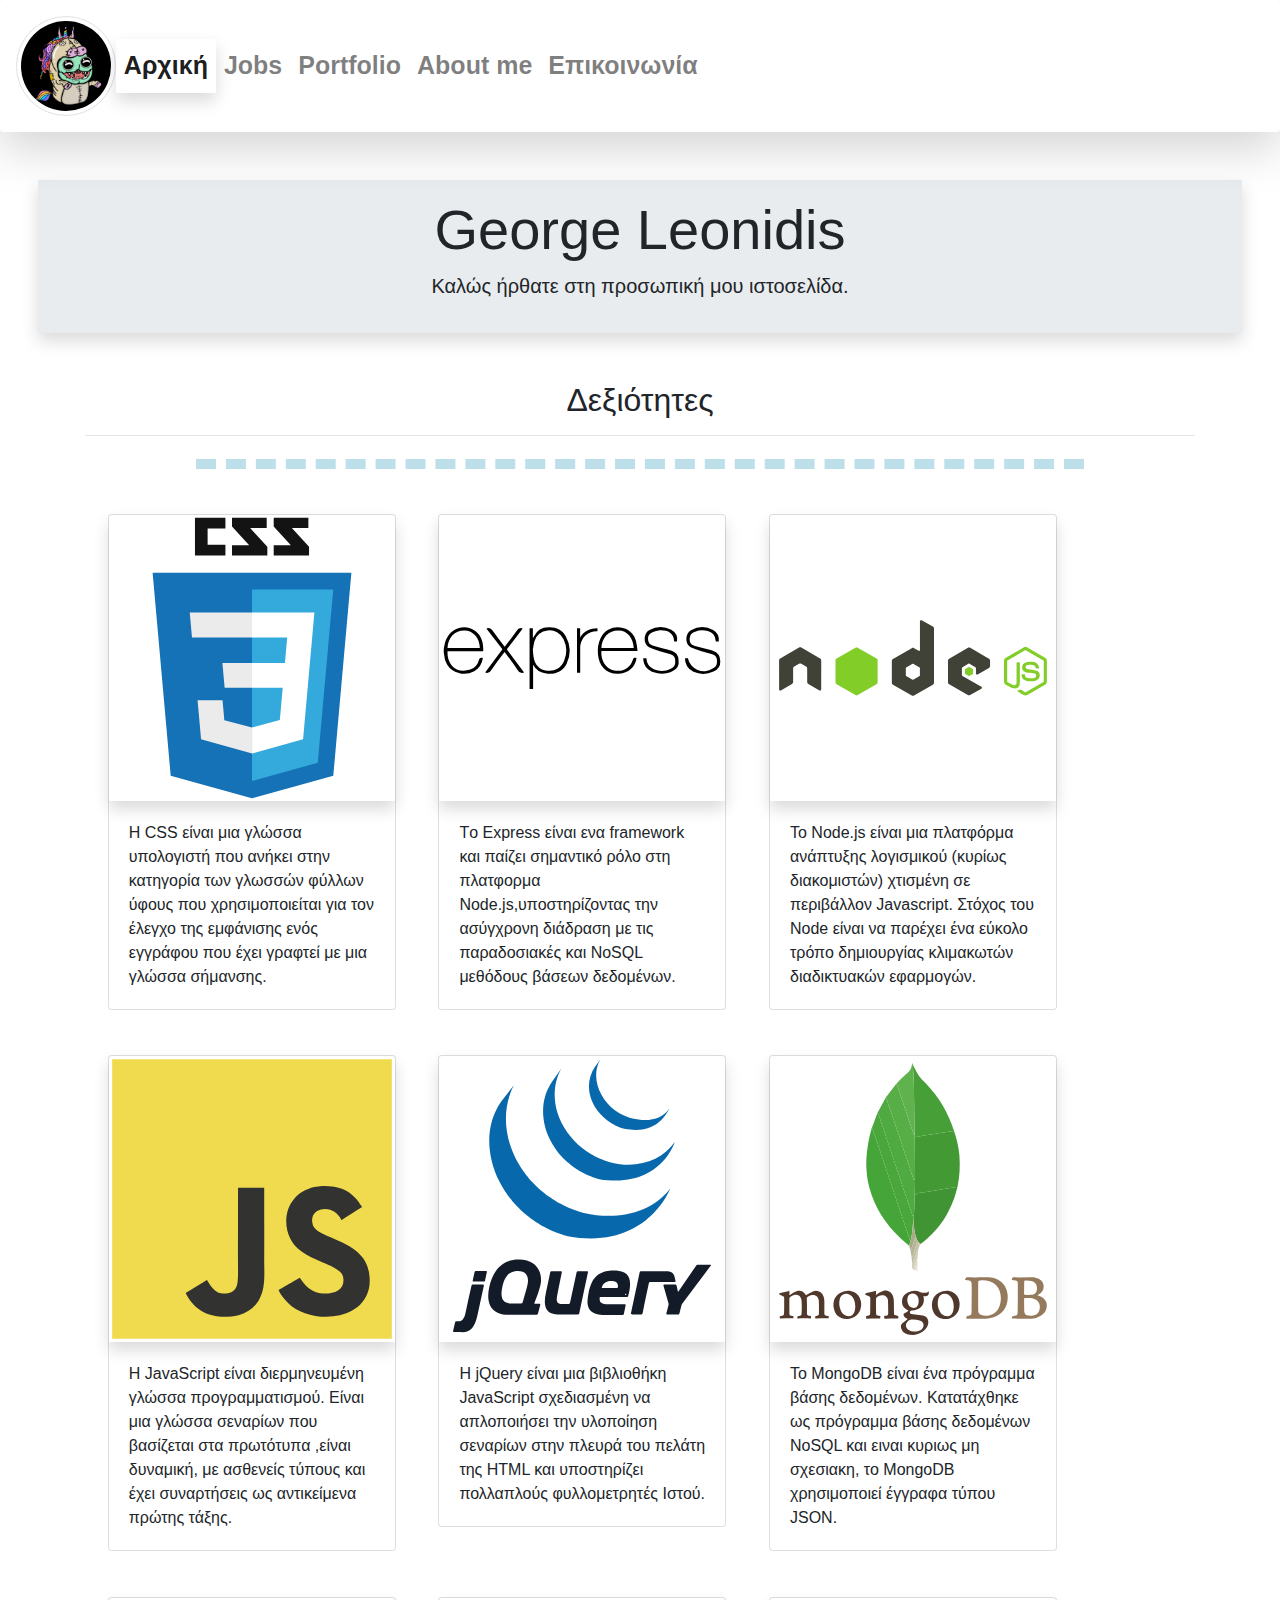
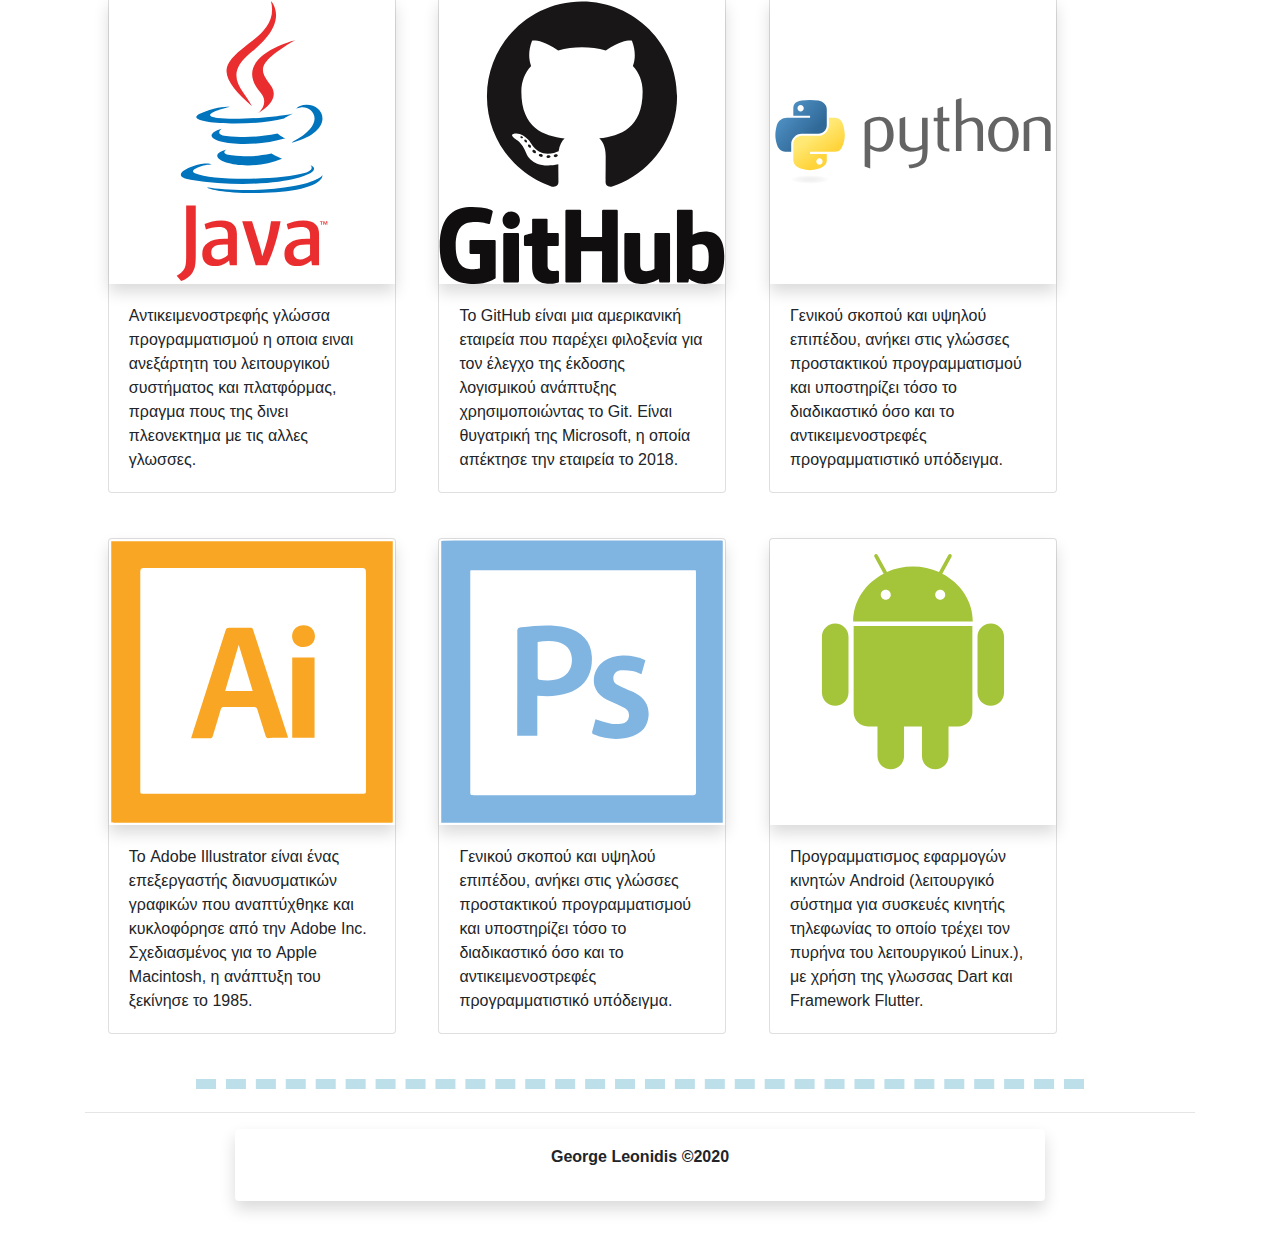
<file: index.html>
<html lang="en">

<head>
    <meta charset="UTF-8">
    <meta name="viewport" content="width=device-width, initial-scale=1.0">
    <title>George Leonidis | Homepage</title>
    <link rel="stylesheet" href="https://stackpath.bootstrapcdn.com/bootstrap/4.4.1/css/bootstrap.min.css"
        integrity="sha384-Vkoo8x4CGsO3+Hhxv8T/Q5PaXtkKtu6ug5TOeNV6gBiFeWPGFN9MuhOf23Q9Ifjh" crossorigin="anonymous">
    <link rel="stylesheet" href="css/mystyle.css">
    <link rel="shortcut icon" href="favicon.png" type="image/x-icon">

</head>

<body>
    <!-- NAVBAR STARTS -->
    <nav class="navbar navbar-expand-lg navbar-light shadow-lg p-3 mb-5 bg-white rounded">
        <img src="images/esen.png" class="img-fluid img-thumbnail myLogo">
        <button class="navbar-toggler" type="button" data-toggle="collapse" data-target="#navbarNav"
            aria-controls="navbarNav" aria-expanded="false" aria-label="Toggle navigation">
            <span class="navbar-toggler-icon"></span>
        </button>
        <div class="collapse navbar-collapse" id="navbarNav">
            <ul class="navbar-nav navbar-center">
                <li class="nav-item active">
                    <a class="nav-link shadow" href="#">Αρχική</a>
                </li>
                <li class="nav-item">
                    <a class="nav-link" href="jobs.html">Jobs</a>
                </li>
                <li class="nav-item">
                    <a class="nav-link" href="portfolio.html">Portfolio</a>
                </li>
                <li class="nav-item">
                    <a class="nav-link" href="aboutme.html">About me</a>
                </li>
                <li class="nav-item">
                    <a class="nav-link" href="contact.html">Επικοινωνία</a>
                </li>
            </ul>
        </div>
    </nav>
    <!-- NAVBAR ENDING -->
    <div class="jumbotron jumbotron-fluid shadow p-3 mb-5 homeBody">
        <div class="container">
            <h1 class="display-4">George Leonidis</h1>
            <p class="lead">Καλώς ήρθατε στη προσωπική μου ιστοσελίδα.
            </p>
        </div>
    </div>
    <h2 style="text-align: center;">Δεξιότητες</h2>

    <div class="container">
        <hr>
        <hr class="seperator">
        <div class="row">
            <div class="col-md-3 col-sm-6 skill-icons">
                <div class="card" style="width: 18rem;">
                    <img class="card-img-top shadow" src="images/css3-original-wordmark.svg">
                    <div class="card-body">
                        <p class="card-text">Η CSS είναι μια γλώσσα υπολογιστή που ανήκει στην κατηγορία των γλωσσών
                            φύλλων ύφους που χρησιμοποιείται για τον έλεγχο της εμφάνισης ενός εγγράφου που έχει γραφτεί
                            με μια γλώσσα σήμανσης.</p>
                    </div>
                </div>
            </div>
            <div class="col-md-3 col-sm-6 skill-icons">
                <div class="card" style="width: 18rem;">
                    <img class="card-img-top shadow" src="images/express-original-wordmark.svg">
                    <div class="card-body">
                        <p class="card-text">Tο Express είναι ενα framework και παίζει σημαντικό ρόλο στη πλατφορμα
                            Node.js,υποστηρίζοντας την
                            ασύγχρονη διάδραση με
                            τις παραδοσιακές και NoSQL μεθόδους βάσεων δεδομένων.</p>
                    </div>
                </div>
            </div>
            <div class="col-md-3 col-sm-6 skill-icons">
                <div class="card" style="width: 18rem;">
                    <img class="card-img-top shadow" src="images/nodejs-original-wordmark.svg">
                    <div class="card-body">
                        <p class="card-text">Το Node.js είναι μια πλατφόρμα ανάπτυξης λογισμικού (κυρίως διακομιστών)
                            χτισμένη σε περιβάλλον Javascript. Στόχος του Node είναι να παρέχει ένα εύκολο τρόπο
                            δημιουργίας κλιμακωτών διαδικτυακών εφαρμογών.</p>
                    </div>
                </div>
            </div>
            <div class="col-md-3 col-sm-6 skill-icons">
                <div class="card" style="width: 18rem;">
                    <img class="card-img-top shadow" src="images/javascript-original.svg">
                    <div class="card-body">
                        <p class="card-text">Η JavaScript είναι διερμηνευμένη γλώσσα προγραμματισμού. Είναι μια γλώσσα
                            σεναρίων που βασίζεται στα πρωτότυπα
                            ,είναι δυναμική, με ασθενείς τύπους και έχει συναρτήσεις ως αντικείμενα
                            πρώτης τάξης.</p>
                    </div>
                </div>
            </div>
            <div class="col-md-3 col-sm-6 skill-icons">
                <div class="card" style="width: 18rem;">
                    <img class="card-img-top shadow" src="images/jquery-original-wordmark.svg">
                    <div class="card-body">
                        <p class="card-text">Η jQuery είναι μια βιβλιοθήκη JavaScript σχεδιασμένη να απλοποιήσει την
                            υλοποίηση σεναρίων στην πλευρά του πελάτη της HTML και υποστηρίζει πολλαπλούς φυλλομετρητές
                            Ιστού.</p>
                    </div>
                </div>
            </div>
            <div class="col-md-3 col-sm-6 skill-icons">
                <div class="card" style="width: 18rem;">
                    <img class="card-img-top shadow" src="images/mongodb-original-wordmark.svg">
                    <div class="card-body">
                        <p class="card-text">Το MongoDB είναι ένα πρόγραμμα βάσης δεδομένων. Κατατάχθηκε ως πρόγραμμα
                            βάσης δεδομένων NoSQL και ειναι κυριως μη σχεσιακη, το MongoDB
                            χρησιμοποιεί έγγραφα τύπου JSON.</p>
                    </div>
                </div>
            </div>
            <div class="col-md-3 col-sm-6 skill-icons">
                <div class="card" style="width: 18rem;">
                    <img class="card-img-top shadow" src="images/java-original-wordmark.svg">
                    <div class="card-body">
                        <p class="card-text">Αντικειμενοστρεφής γλώσσα προγραμματισμού η οποια ειναι
                            ανεξάρτητη
                            του λειτουργικού
                            συστήματος και
                            πλατφόρμας, πραγμα πους της δινει πλεονεκτημα με τις αλλες γλωσσες.</p>
                    </div>
                </div>
            </div>
            <div class="col-md-3 col-sm-6 skill-icons">
                <div class="card" style="width: 18rem;">
                    <img class="card-img-top shadow" src="images/github-original-wordmark.svg">
                    <div class="card-body">
                        <p class="card-text">Το GitHub είναι μια αμερικανική εταιρεία που παρέχει φιλοξενία για τον
                            έλεγχο της έκδοσης λογισμικού ανάπτυξης χρησιμοποιώντας το Git. Είναι θυγατρική της
                            Microsoft, η οποία απέκτησε την εταιρεία το 2018.</p>
                    </div>
                </div>
            </div>
            <div class="col-md-3 col-sm-6 skill-icons">
                <div class="card" style="width: 18rem;">
                    <img class="card-img-top shadow" src="images/python-original-wordmark.svg">
                    <div class="card-body">
                        <p class="card-text">Γενικού σκοπού και υψηλού επιπέδου, ανήκει
                            στις γλώσσες προστακτικού προγραμματισμού και υποστηρίζει τόσο το
                            διαδικαστικό όσο και το αντικειμενοστρεφές προγραμματιστικό υπόδειγμα.</p>
                    </div>
                </div>
            </div>
            <div class="col-md-3 col-sm-6 skill-icons">
                <div class="card" style="width: 18rem;">
                    <img class="card-img-top shadow" src="images/illustrator-line.svg">
                    <div class="card-body">
                        <p class="card-text">Το Adobe Illustrator είναι ένας επεξεργαστής διανυσματικών γραφικών που
                            αναπτύχθηκε και κυκλοφόρησε από την Adobe Inc. Σχεδιασμένος για το Apple Macintosh, η
                            ανάπτυξη του ξεκίνησε το 1985. </p>
                    </div>
                </div>
            </div>
            <div class="col-md-3 col-sm-6 skill-icons">
                <div class="card" style="width: 18rem;">
                    <img class="card-img-top shadow" src="images/photoshop-line.svg">
                    <div class="card-body">
                        <p class="card-text">Γενικού σκοπού και υψηλού επιπέδου, ανήκει
                            στις γλώσσες προστακτικού προγραμματισμού και υποστηρίζει τόσο το
                            διαδικαστικό όσο και το αντικειμενοστρεφές προγραμματιστικό υπόδειγμα.</p>
                    </div>
                </div>
            </div>
            <div class="col-md-3 col-sm-6 skill-icons">
                <div class="card" style="width: 18rem;">
                    <img class="card-img-top shadow" src="images/android-original-wordmark.svg">
                    <div class="card-body">
                        <p class="card-text">Προγραμματισμος εφαρμογών κινητών Android (λειτουργικό σύστημα για συσκευές
                            κινητής τηλεφωνίας το οποίο τρέχει τον πυρήνα του λειτουργικού Linux.), με χρήση της γλωσσας
                            Dart και Framework Flutter.</p>
                    </div>
                </div>
            </div>
        </div>
        <hr class="seperator">
        <hr>
        <div class="shadow p-3 mb-5 bg-white rounded foot">

            <p class="footerText">George Leonidis ©2020</p>
        </div>
        <script src="https://code.jquery.com/jquery-3.4.1.slim.min.js"
            integrity="sha384-J6qa4849blE2+poT4WnyKhv5vZF5SrPo0iEjwBvKU7imGFAV0wwj1yYfoRSJoZ+n"
            crossorigin="anonymous"></script>
        <script src="https://cdn.jsdelivr.net/npm/popper.js@1.16.0/dist/umd/popper.min.js"
            integrity="sha384-Q6E9RHvbIyZFJoft+2mJbHaEWldlvI9IOYy5n3zV9zzTtmI3UksdQRVvoxMfooAo"
            crossorigin="anonymous"></script>
        <script src="https://stackpath.bootstrapcdn.com/bootstrap/4.4.1/js/bootstrap.min.js"
            integrity="sha384-wfSDF2E50Y2D1uUdj0O3uMBJnjuUD4Ih7YwaYd1iqfktj0Uod8GCExl3Og8ifwB6"
            crossorigin="anonymous"></script>
</body>

</html>
</file>
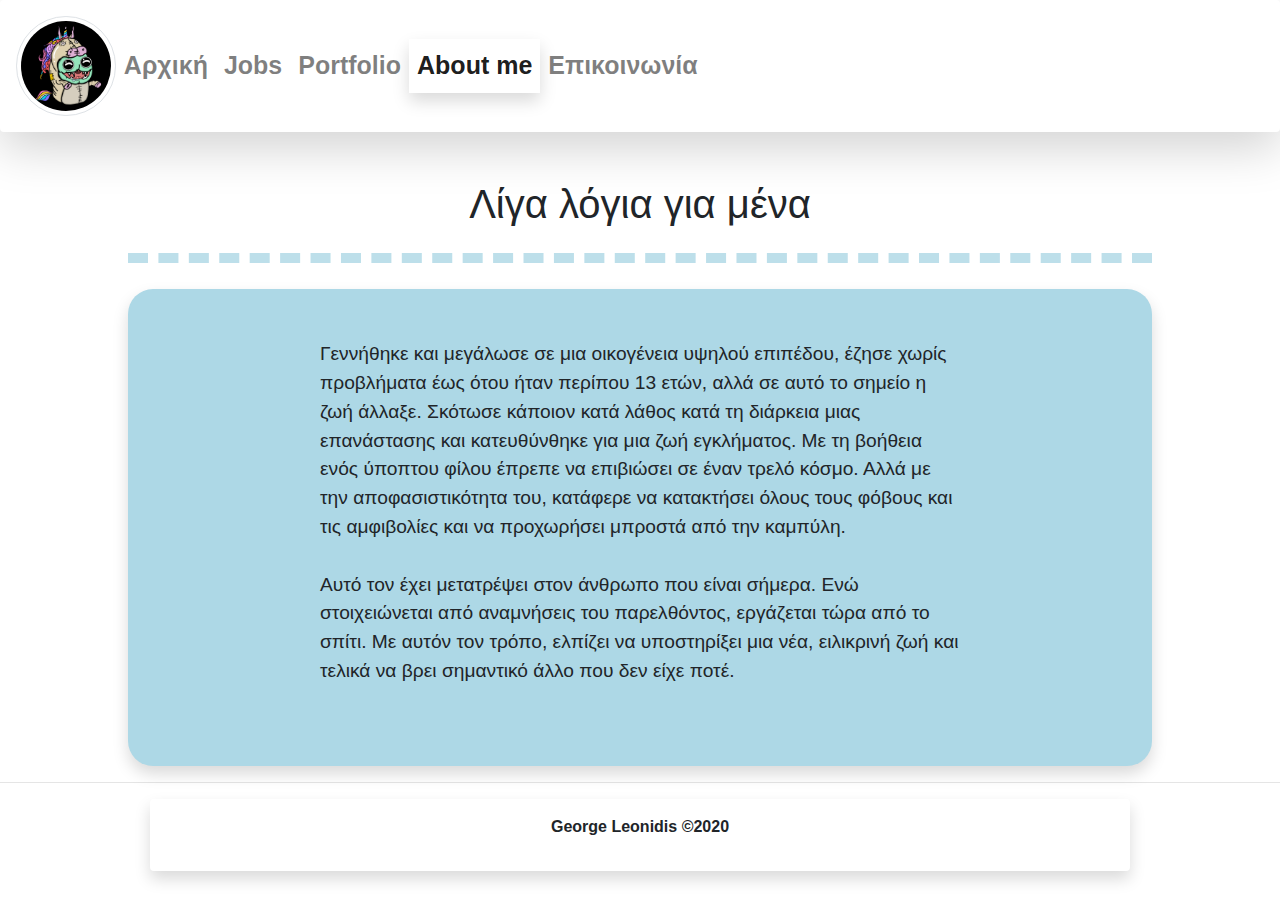
<file: aboutme.html>
<html lang="en">

<head>
    <meta charset="UTF-8">
    <meta name="viewport" content="width=device-width, initial-scale=1.0">
    <title>George Leonidis | About me</title>
    <link rel="stylesheet" href="https://stackpath.bootstrapcdn.com/bootstrap/4.4.1/css/bootstrap.min.css"
        integrity="sha384-Vkoo8x4CGsO3+Hhxv8T/Q5PaXtkKtu6ug5TOeNV6gBiFeWPGFN9MuhOf23Q9Ifjh" crossorigin="anonymous">
    <link rel="stylesheet" href="css/mystyle.css">
    <link rel="shortcut icon" href="favicon.png" type="image/x-icon">

</head>

<body>
    <!-- NAVBAR STARTS -->
    <nav class="navbar navbar-expand-lg navbar-light shadow-lg p-3 mb-5 bg-white rounded">
        <img src="images/esen.png" class="img-fluid img-thumbnail myLogo">
        <button class="navbar-toggler" type="button" data-toggle="collapse" data-target="#navbarNav"
            aria-controls="navbarNav" aria-expanded="false" aria-label="Toggle navigation">
            <span class="navbar-toggler-icon"></span>
        </button>
        <div class="collapse navbar-collapse" id="navbarNav">
            <ul class="navbar-nav navbar-center">
                <li class="nav-item ">
                    <a class="nav-link" href="index.html">Αρχική</a>
                </li>
                <li class="nav-item">
                    <a class="nav-link" href="jobs.html">Jobs</a>
                </li>
                <a class="nav-link" href="portfolio.html">Portfolio</a>

                <li class="nav-item">
                    <a class="nav-link active shadow" href="aboutme.html">About me</a>
                </li>
                <li class="nav-item">
                    <a class="nav-link" href="contact.html">Επικοινωνία</a>
                </li>
            </ul>
        </div>
    </nav>
    <!-- NAVBAR ENDING -->
    <h1 style="text-align: center;">Λίγα λόγια για μένα</h1>
    <hr class="seperator">
    <div class="aboutme-container shadow">
        <p class="about-me-text">Γεννήθηκε και μεγάλωσε σε μια οικογένεια υψηλού επιπέδου, έζησε χωρίς
            προβλήματα έως
            ότου
            ήταν περίπου 13 ετών, αλλά σε αυτό το σημείο η ζωή άλλαξε.
            Σκότωσε κάποιον κατά λάθος κατά τη διάρκεια μιας επανάστασης και κατευθύνθηκε για μια ζωή εγκλήματος. Με
            τη
            βοήθεια ενός ύποπτου φίλου έπρεπε να επιβιώσει σε έναν τρελό κόσμο. Αλλά με την αποφασιστικότητα
            του, κατάφερε να κατακτήσει όλους τους φόβους και τις αμφιβολίες και να προχωρήσει μπροστά από την
            καμπύλη.
        </p>
        <p class="about-me-text">
            Αυτό τον έχει μετατρέψει στον άνθρωπο που είναι σήμερα.
            Ενώ στοιχειώνεται από αναμνήσεις του παρελθόντος, εργάζεται τώρα από το σπίτι. Με αυτόν τον τρόπο,
            ελπίζει να υποστηρίξει μια νέα, ειλικρινή ζωή και τελικά να βρει σημαντικό άλλο που δεν είχε ποτέ.
        </p>

    </div>
    <hr>
    <div class="shadow p-3 mb-5 bg-white rounded foot">

        <p class="footerText">George Leonidis ©2020</p>
    </div>
    <script src="https://code.jquery.com/jquery-3.4.1.slim.min.js"
        integrity="sha384-J6qa4849blE2+poT4WnyKhv5vZF5SrPo0iEjwBvKU7imGFAV0wwj1yYfoRSJoZ+n"
        crossorigin="anonymous"></script>
    <script src="https://cdn.jsdelivr.net/npm/popper.js@1.16.0/dist/umd/popper.min.js"
        integrity="sha384-Q6E9RHvbIyZFJoft+2mJbHaEWldlvI9IOYy5n3zV9zzTtmI3UksdQRVvoxMfooAo"
        crossorigin="anonymous"></script>
    <script src="https://stackpath.bootstrapcdn.com/bootstrap/4.4.1/js/bootstrap.min.js"
        integrity="sha384-wfSDF2E50Y2D1uUdj0O3uMBJnjuUD4Ih7YwaYd1iqfktj0Uod8GCExl3Og8ifwB6"
        crossorigin="anonymous"></script>
</body>

</html>
</file>
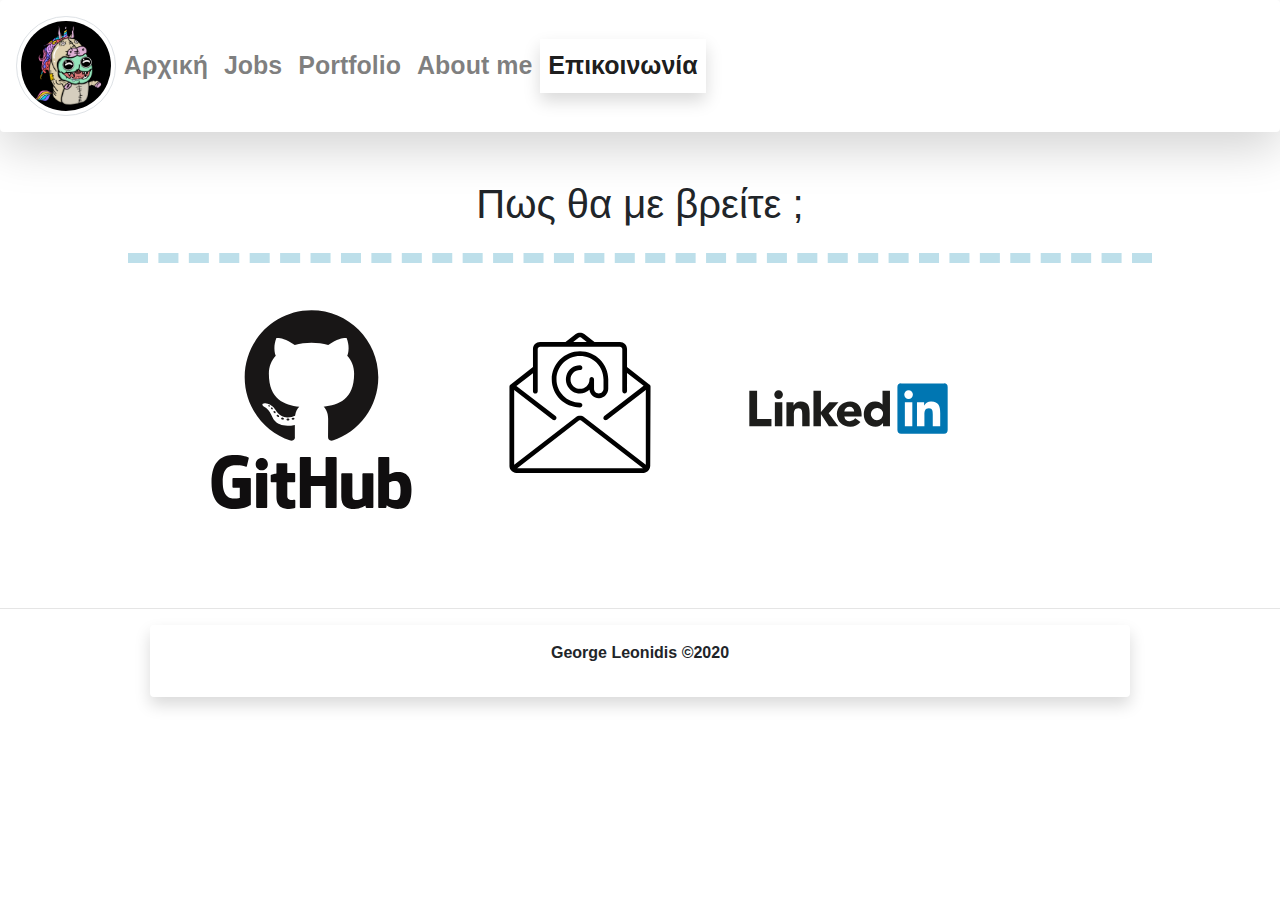
<file: contact.html>
<html lang="en">

<head>
    <meta charset="UTF-8">
    <meta name="viewport" content="width=device-width, initial-scale=1.0">
    <title>George Leonidis | Contact</title>
    <link rel="stylesheet" href="https://stackpath.bootstrapcdn.com/bootstrap/4.4.1/css/bootstrap.min.css"
        integrity="sha384-Vkoo8x4CGsO3+Hhxv8T/Q5PaXtkKtu6ug5TOeNV6gBiFeWPGFN9MuhOf23Q9Ifjh" crossorigin="anonymous">
    <link rel="stylesheet" href="css/mystyle.css">
    <link rel="shortcut icon" href="favicon.png" type="image/x-icon">

</head>

<body>
    <!-- NAVBAR STARTS -->
    <nav class="navbar navbar-expand-lg navbar-light shadow-lg p-3 mb-5 bg-white rounded">
        <img src="images/esen.png" class="img-fluid img-thumbnail myLogo">
        <button class="navbar-toggler" type="button" data-toggle="collapse" data-target="#navbarNav"
            aria-controls="navbarNav" aria-expanded="false" aria-label="Toggle navigation">
            <span class="navbar-toggler-icon"></span>
        </button>
        <div class="collapse navbar-collapse" id="navbarNav">
            <ul class="navbar-nav navbar-center">
                <li class="nav-item ">
                    <a class="nav-link" href="index.html">Αρχική</a>
                </li>
                <li class="nav-item">
                    <a class="nav-link" href="jobs.html">Jobs</a>
                </li>
                <a class="nav-link" href="portfolio.html">Portfolio</a>

                <li class="nav-item">
                    <a class="nav-link" href="aboutme.html">About me</a>
                </li>
                <li class="nav-item">
                    <a class="nav-link active shadow" href="aboutme.html">Επικοινωνία</a>
                </li>
            </ul>
        </div>
    </nav>
    <!-- NAVBAR ENDING -->
    <h1 style="text-align: center;">Πως θα με βρείτε ;</h1>
    <hr class="seperator">
    <div class="portfolio-container">
        <div class="row">
            <div class="col-md-3 col-sm-6 skill-icons">
                <a href="http://www.github.com/esentis" target="_blank"><img src="images/github-original-wordmark.svg"
                        alt=""></a>
            </div>
            <div class="col-md-3 col-sm-6 skill-icons">
                <a href="mailto:esentakos@yahoo.gr"><img src="images/mail.svg" alt=""></a>
            </div>
            <div class="col-md-3 col-sm-6 skill-icons">
                <a href="https://www.linkedin.com/in/george-leonidis-105397199/" target="_blank"><img
                        src="images/linkedin-original-wordmark.svg" alt=""></a>
            </div>
        </div>
    </div>
    <hr>
    <div class="shadow p-3 mb-5 bg-white rounded foot">

        <p class="footerText">George Leonidis ©2020</p>
    </div>
    <script src="https://code.jquery.com/jquery-3.4.1.slim.min.js"
        integrity="sha384-J6qa4849blE2+poT4WnyKhv5vZF5SrPo0iEjwBvKU7imGFAV0wwj1yYfoRSJoZ+n"
        crossorigin="anonymous"></script>
    <script src="https://cdn.jsdelivr.net/npm/popper.js@1.16.0/dist/umd/popper.min.js"
        integrity="sha384-Q6E9RHvbIyZFJoft+2mJbHaEWldlvI9IOYy5n3zV9zzTtmI3UksdQRVvoxMfooAo"
        crossorigin="anonymous"></script>
    <script src="https://stackpath.bootstrapcdn.com/bootstrap/4.4.1/js/bootstrap.min.js"
        integrity="sha384-wfSDF2E50Y2D1uUdj0O3uMBJnjuUD4Ih7YwaYd1iqfktj0Uod8GCExl3Og8ifwB6"
        crossorigin="anonymous"></script>
</body>

</html>
</file>
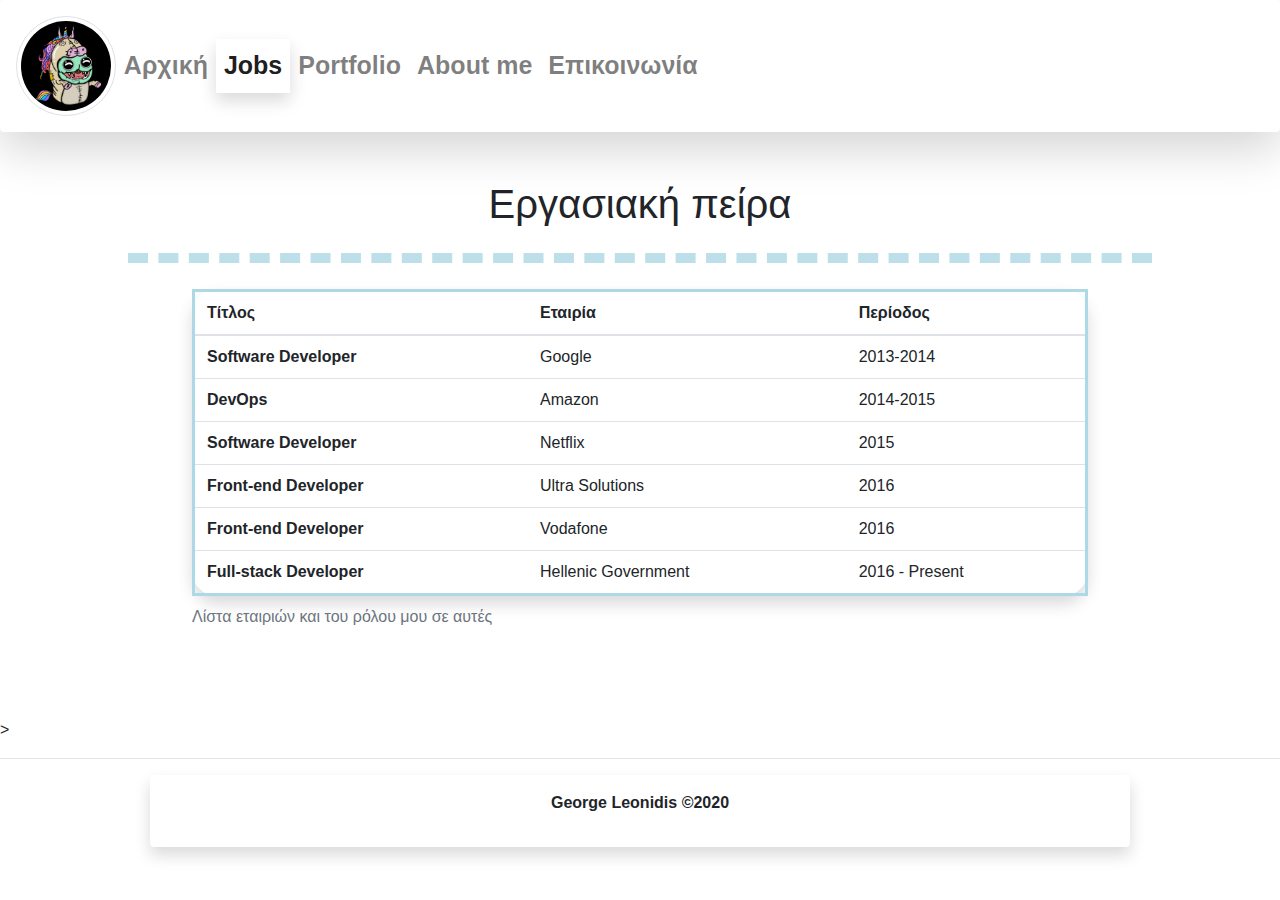
<file: jobs.html>
<html lang="en">

<head>
    <meta charset="UTF-8">
    <meta name="viewport" content="width=device-width, initial-scale=1.0">
    <title>George Leonidis | Jobs</title>
    <link rel="stylesheet" href="https://stackpath.bootstrapcdn.com/bootstrap/4.4.1/css/bootstrap.min.css"
        integrity="sha384-Vkoo8x4CGsO3+Hhxv8T/Q5PaXtkKtu6ug5TOeNV6gBiFeWPGFN9MuhOf23Q9Ifjh" crossorigin="anonymous">
    <link rel="stylesheet" href="css/mystyle.css">
    <link rel="shortcut icon" href="favicon.png" type="image/x-icon">

</head>

<body>
    <!-- NAVBAR STARTS -->
    <nav class="navbar navbar-expand-lg navbar-light shadow-lg p-3 mb-5 bg-white rounded">
        <img src="images/esen.png" class="img-fluid img-thumbnail myLogo">
        <button class="navbar-toggler" type="button" data-toggle="collapse" data-target="#navbarNav"
            aria-controls="navbarNav" aria-expanded="false" aria-label="Toggle navigation">
            <span class="navbar-toggler-icon"></span>
        </button>
        <div class="collapse navbar-collapse" id="navbarNav">
            <ul class="navbar-nav navbar-center">
                <li class="nav-item ">
                    <a class="nav-link" href="index.html">Αρχική</a>
                </li>
                <li class="nav-item">
                    <a class="nav-link active shadow" href="jobs.html">Jobs</a>
                </li>
                <a class="nav-link" href="portfolio.html">Portfolio</a>

                <li class="nav-item">
                    <a class="nav-link" href="aboutme.html">About me</a>
                </li>
                <li class="nav-item">
                    <a class="nav-link" href="contact.html">Επικοινωνία</a>
                </li>
            </ul>
        </div>
    </nav>
    <!-- NAVBAR ENDING -->
    <h1 style="text-align: center;">Εργασιακή πείρα</h1>
    <hr class="seperator">
    <div class="jobs-container">
        <table class="table jobs-table shadow">
            <caption>Λίστα εταιριών και του ρόλου μου σε αυτές</caption>
            <thead>
                <tr>
                    <th scope="col">Τίτλος</th>
                    <th scope="col">Εταιρία</th>
                    <th scope="col">Περίοδος</th>
                </tr>
            </thead>
            <tbody>
                <tr>
                    <th scope="row">Software Developer</th>
                    <td>Google</td>
                    <td>2013-2014</td>
                </tr>
                <tr>
                    <th scope="row">DevOps</th>
                    <td>Amazon</td>
                    <td>2014-2015</td>
                </tr>
                <tr>
                    <th scope="row">Software Developer</th>
                    <td>Netflix</td>
                    <td>2015</td>
                </tr>
                <tr>
                    <th scope="row">Front-end Developer</th>
                    <td>Ultra Solutions</td>
                    <td>2016</td>
                </tr>
                <tr>
                    <th scope="row">Front-end Developer</th>
                    <td>Vodafone</td>
                    <td>2016</td>
                </tr>
                <tr>
                    <th scope="row">Full-stack Developer</th>
                    <td>Hellenic Government</td>
                    <td>2016 - Present</td>
                </tr>
            </tbody>
        </table>
    </div>>
    <hr>
    <div class="shadow p-3 mb-5 bg-white rounded foot">

        <p class="footerText">George Leonidis ©2020</p>
    </div>
    <script src="https://code.jquery.com/jquery-3.4.1.slim.min.js"
        integrity="sha384-J6qa4849blE2+poT4WnyKhv5vZF5SrPo0iEjwBvKU7imGFAV0wwj1yYfoRSJoZ+n"
        crossorigin="anonymous"></script>
    <script src="https://cdn.jsdelivr.net/npm/popper.js@1.16.0/dist/umd/popper.min.js"
        integrity="sha384-Q6E9RHvbIyZFJoft+2mJbHaEWldlvI9IOYy5n3zV9zzTtmI3UksdQRVvoxMfooAo"
        crossorigin="anonymous"></script>
    <script src="https://stackpath.bootstrapcdn.com/bootstrap/4.4.1/js/bootstrap.min.js"
        integrity="sha384-wfSDF2E50Y2D1uUdj0O3uMBJnjuUD4Ih7YwaYd1iqfktj0Uod8GCExl3Og8ifwB6"
        crossorigin="anonymous"></script>
</body>

</html>
</file>
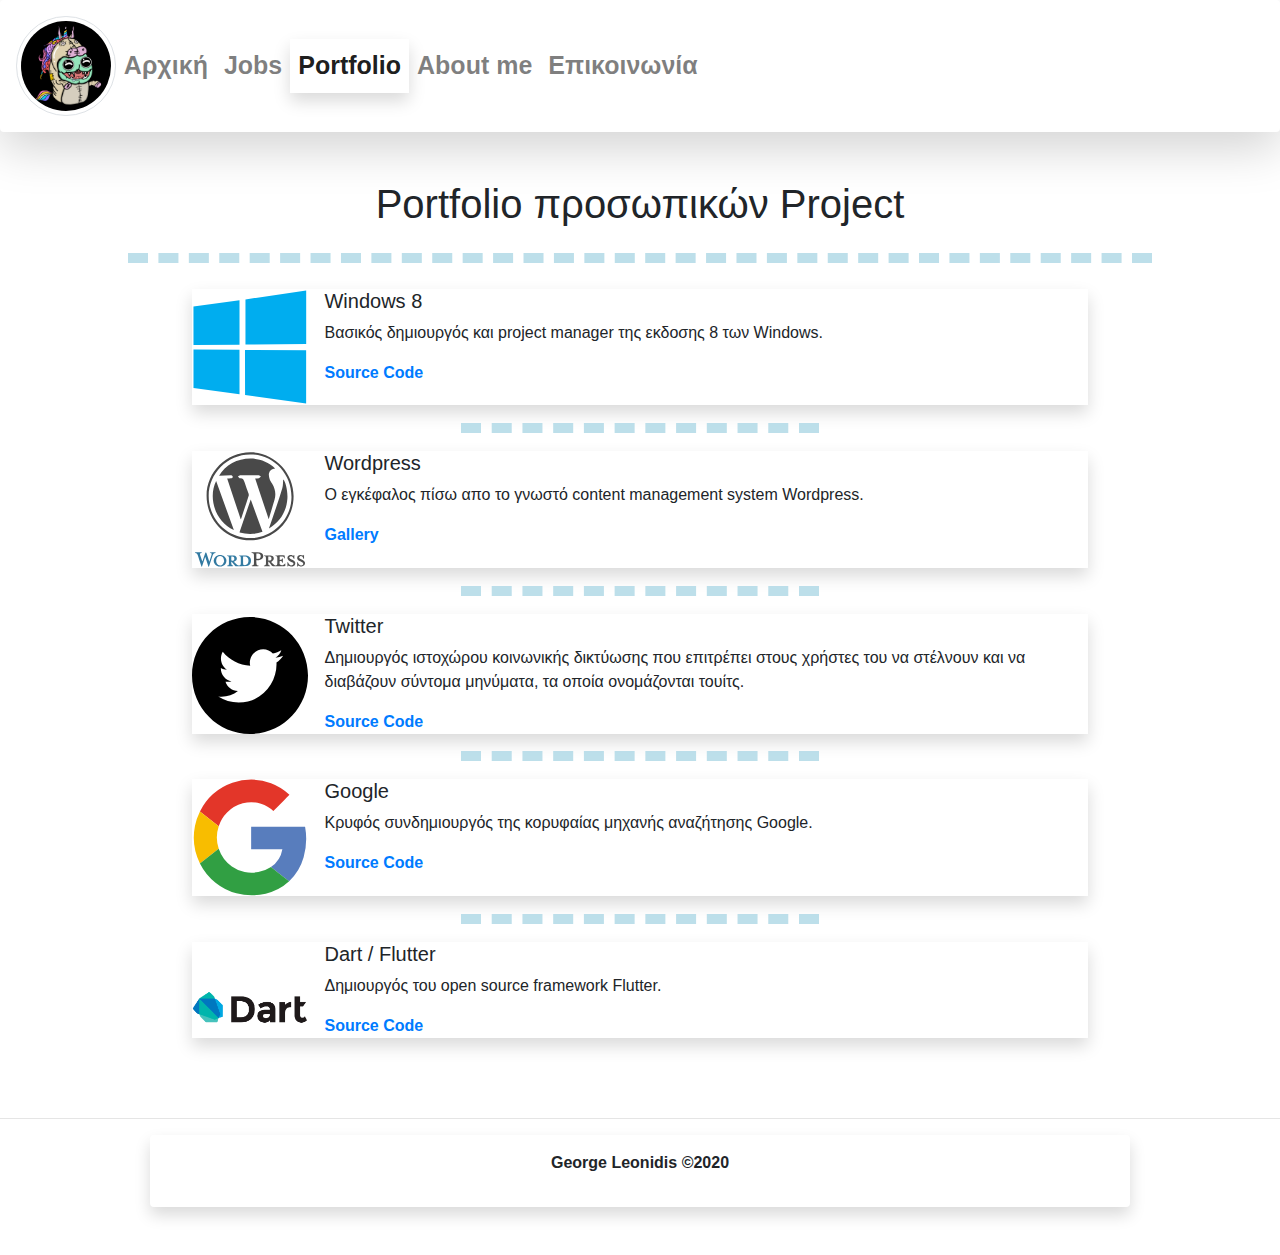
<file: portfolio.html>
<html lang="en">

<head>
    <meta charset="UTF-8">
    <meta name="viewport" content="width=device-width, initial-scale=1.0">
    <title>George Leonidis | Portfolio</title>
    <link rel="stylesheet" href="https://stackpath.bootstrapcdn.com/bootstrap/4.4.1/css/bootstrap.min.css"
        integrity="sha384-Vkoo8x4CGsO3+Hhxv8T/Q5PaXtkKtu6ug5TOeNV6gBiFeWPGFN9MuhOf23Q9Ifjh" crossorigin="anonymous">
    <link rel="stylesheet" href="css/mystyle.css">
    <link rel="shortcut icon" href="favicon.png" type="image/x-icon">

</head>

<body>
    <!-- NAVBAR STARTS -->
    <nav class="navbar navbar-expand-lg navbar-light shadow-lg p-3 mb-5 bg-white rounded">
        <img src="images/esen.png" class="img-fluid img-thumbnail myLogo">
        <button class="navbar-toggler" type="button" data-toggle="collapse" data-target="#navbarNav"
            aria-controls="navbarNav" aria-expanded="false" aria-label="Toggle navigation">
            <span class="navbar-toggler-icon"></span>
        </button>
        <div class="collapse navbar-collapse" id="navbarNav">
            <ul class="navbar-nav navbar-center">
                <li class="nav-item ">
                    <a class="nav-link" href="index.html">Αρχική</a>
                </li>
                <li class="nav-item">
                    <a class="nav-link" href="jobs.html">Jobs</a>
                </li>
                <li class="nav-item">
                    <a class="nav-link active shadow" href="#">Portfolio</a>
                </li>
                <li class="nav-item">
                    <a class="nav-link" href="aboutme.html">About me</a>
                </li>
                <li class="nav-item">
                    <a class="nav-link" href="aboutme.html">Επικοινωνία</a>
                </li>
            </ul>
        </div>
    </nav>
    <!-- NAVBAR ENDING -->
    <h1 style="text-align: center;">Portfolio προσωπικών Project</h1>
    <hr class="seperator">
    <div class="portfolio-container">
        <div class="media shadow">
            <img src="images/windows8-original.svg" class="align-self-end mr-3" style="width: 13%;">
            <div class="media-body">
                <h5 class="mt-0">Windows 8</h5>
                <p>Βασικός δημιουργός και project manager της εκδοσης 8 των Windows. </p>
                <p class="mb-0"><a class="source-code" href="http://github.com/esentis">Source Code</a></p>
            </div>
        </div>
        <hr class="seperator-portfolio">
        <div class="media shadow">
            <img src="images/wordpress-original.svg" class="align-self-end mr-3" style="width: 13%;">
            <div class="media-body">
                <h5 class="mt-0">Wordpress</h5>
                <p>Ο εγκέφαλος πίσω απο το γνωστό content management system Wordpress.</p>
                <p class="mb-0"><a class="source-code" href="http://github.com/esentis">Gallery</a></p>
            </div>
        </div>
        <hr class="seperator-portfolio ">
        <div class="media shadow">
            <img src="images/twitter.svg" class="align-self-end mr-3" style="width: 13%;">
            <div class="media-body">
                <h5 class="mt-0">Twitter</h5>
                <p>Δημιουργός ιστοχώρου κοινωνικής δικτύωσης που επιτρέπει στους χρήστες του να στέλνουν και να
                    διαβάζουν σύντομα
                    μηνύματα, τα οποία ονομάζονται τουίτς.</p>
                <p class="mb-0"><a class="source-code" href="http://github.com/esentis">Source Code</a></p>
            </div>
        </div>
        <hr class="seperator-portfolio">
        <div class="media shadow">
            <img src="images/google-original.svg" class="align-self-end mr-3" style="width: 13%;">
            <div class="media-body">
                <h5 class="mt-0">Google</h5>
                <p>Κρυφός συνδημιουργός της κορυφαίας μηχανής αναζήτησης Google.</p>
                <p class="mb-0"><a class="source-code" href="http://github.com/esentis">Source Code</a></p>
            </div>
        </div>
        <hr class="seperator-portfolio">
        <div class="media shadow">
            <img src="images/dart.png" class="align-self-end mr-3" style="width: 13%;">
            <div class="media-body">
                <h5 class="mt-0">Dart / Flutter</h5>
                <p>Δημιουργός του open source framework Flutter.</p>
                <p class="mb-0"><a class="source-code" href="http://github.com/esentis">Source Code</a></p>
            </div>
        </div>
    </div>
    <hr>
    <div class="shadow p-3 mb-5 bg-white rounded foot">

        <p class="footerText">George Leonidis ©2020</p>
    </div>
    <script src="https://code.jquery.com/jquery-3.4.1.slim.min.js"
        integrity="sha384-J6qa4849blE2+poT4WnyKhv5vZF5SrPo0iEjwBvKU7imGFAV0wwj1yYfoRSJoZ+n"
        crossorigin="anonymous"></script>
    <script src="https://cdn.jsdelivr.net/npm/popper.js@1.16.0/dist/umd/popper.min.js"
        integrity="sha384-Q6E9RHvbIyZFJoft+2mJbHaEWldlvI9IOYy5n3zV9zzTtmI3UksdQRVvoxMfooAo"
        crossorigin="anonymous"></script>
    <script src="https://stackpath.bootstrapcdn.com/bootstrap/4.4.1/js/bootstrap.min.js"
        integrity="sha384-wfSDF2E50Y2D1uUdj0O3uMBJnjuUD4Ih7YwaYd1iqfktj0Uod8GCExl3Og8ifwB6"
        crossorigin="anonymous"></script>
</body>

</html>
</file>
<file: css/mystyle.css>
.myName {
    color : red;
    font-weight: 900;
}
.nav-link {
    font-weight:800 ;
    font-size: 25;
}
.homeBody{
    padding: 15%;
    margin: 3%;
}
.homeLogo{
    text-align: center;
}
.display-4,.lead{
    text-align: center;
}
.myLogo{
    border-radius: 50%;
    width: 8%;
}
.myLogo:hover {
    transform: scaleX(-1);
  }
.navbar-brand{
    padding: 0;
}
.card-img-top{
    width: 100%;
    height: auto;
    text-align: center;
}
.seperator,.seperator-portfolio {
    border-color: lightblue;
    opacity: 0.8;
    border-width: 10px;
    border-style: dashed;
    border-top: 0px;
    border-left: 0;
    border-right:0;
    margin: 2% 10% 2% 10%;
    
}
.seperator-portfolio{
    border-color: lightblue;
    margin: 2% 30% 2% 30%;
}
.foot{
    text-align: center;
    margin-top: 0px;
    margin-right: 150px;
    margin-left: 150px;
}
.footerText{
    font-weight: 800;
}
.portfolio-container,.jobs-container,.aboutme-container{
    padding: 0 15% 5% 15%;
   
}
.source-code{
    font-weight: 600;
}
.jobs-table{
    border: solid lightblue;
    border-radius: 25px;
}
.skill-icons{
    margin: 2%;
}
.aboutme-container{
    background-color: lightblue;
    border-radius: 25px;
    margin:0 10% 0 10%;
    padding-top: 3%;
}
.about-me-text {
    padding-top: 2%;
    font-size: 1.2rem;
    font-weight: 500;
}
</file>
